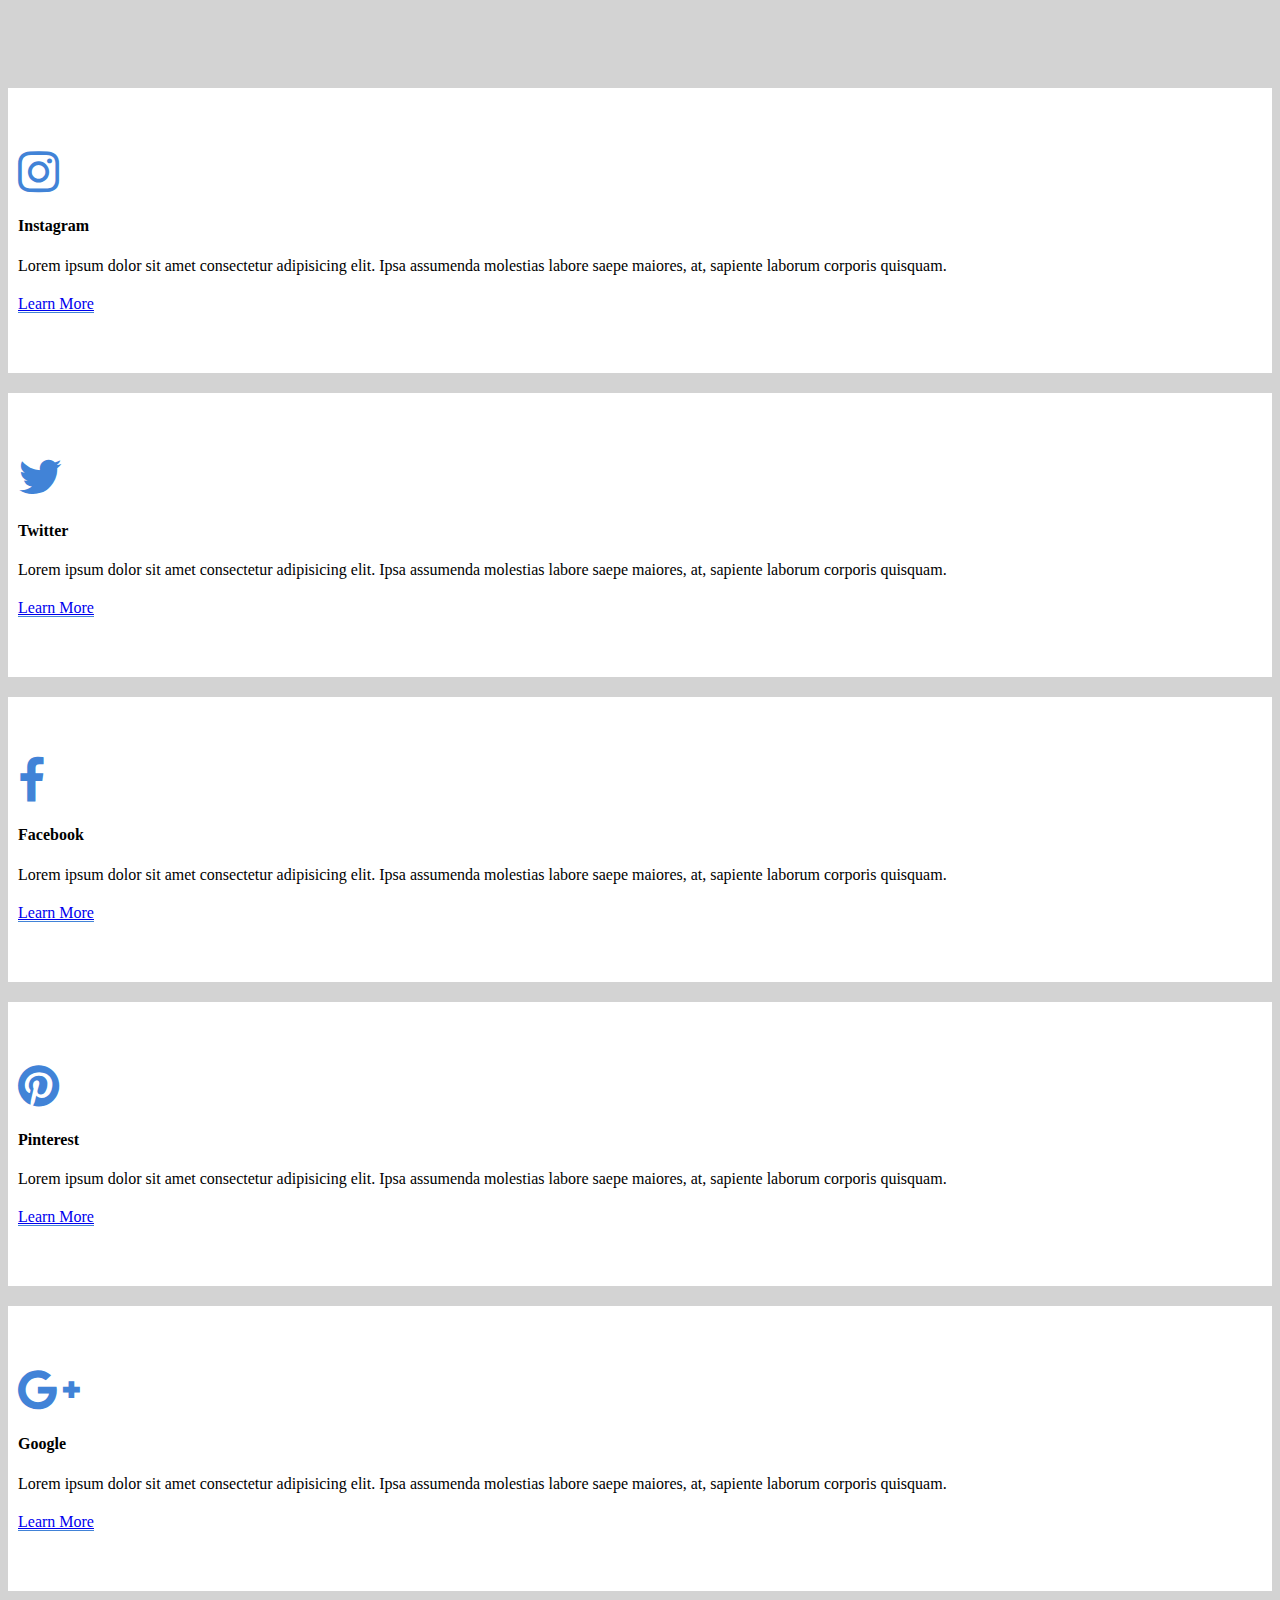
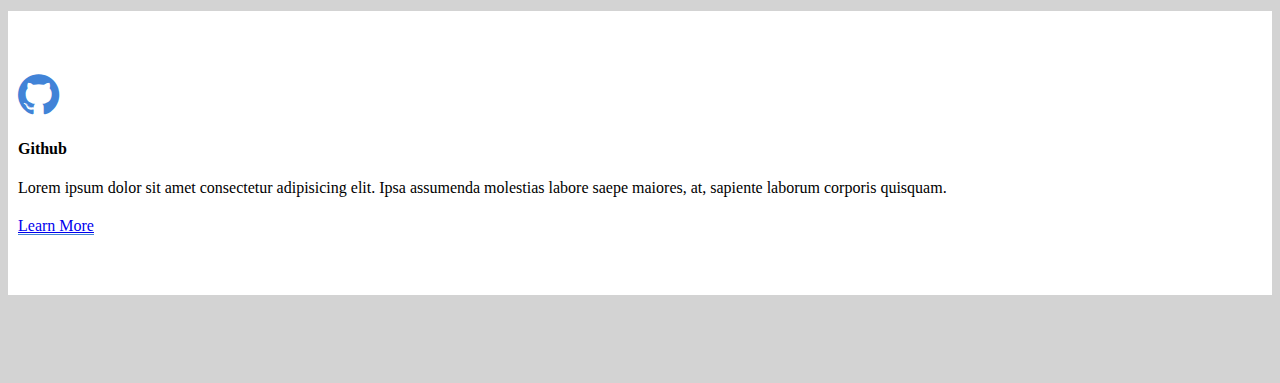
<file: frstwebdsgn/index.html>
<!DOCTYPE html>
<html lang="en">
<head>
    <meta charset="UTF-8">
    <meta http-equiv="X-UA-Compatible" content="IE=edge">
    <meta name="viewport" content="width=device-width, initial-scale=1.0">
    <title>FirstRWD</title>
    <link rel="stylesheet" href="https://cdn.jsdelivr.net/npm/bootstrap@4.6.1/dist/css/bootstrap.min.css" integrity="sha384-zCbKRCUGaJDkqS1kPbPd7TveP5iyJE0EjAuZQTgFLD2ylzuqKfdKlfG/eSrtxUkn" crossorigin="anonymous">
    <link rel="stylesheet" href="https://cdnjs.cloudflare.com/ajax/libs/font-awesome/4.7.0/css/font-awesome.min.css" integrity="sha512-SfTiTlX6kk+qitfevl/7LibUOeJWlt9rbyDn92a1DqWOw9vWG2MFoays0sgObmWazO5BQPiFucnnEAjpAB+/Sw==" crossorigin="anonymous" referrerpolicy="no-referrer" />
    <link rel="stylesheet" href="index.css"/>
</head>
<body>
    <div class="box">
        <div class="container">
           <div class="row">

              <div class="col-sm-4 col-md-4 col-lg-4">
                     <div class="box-part text-center">
                         <i class="fa fa-instagram fa-3x"></i>
                         <h4>Instagram</h4>
                         <div class="text">
                         <p>Lorem ipsum dolor sit amet consectetur adipisicing elit. Ipsa assumenda molestias labore saepe maiores, at, sapiente laborum corporis quisquam.</p>
                         </div>
                         <a href="#">Learn More</a>
                    </div>
             </div>

             <div class="col-sm-4 col-md-4 col-lg-4">
                <div class="box-part text-center">
                    <i class="fa fa-twitter fa-3x"></i>
                    <h4>Twitter</h4>
                    <div class="text">
                        <p>Lorem ipsum dolor sit amet consectetur adipisicing elit. Ipsa assumenda molestias labore saepe maiores, at, sapiente laborum corporis quisquam.</p>
                        </div>
                    <a href="#">Learn More</a>
               </div>
            </div>

            <div class="col-sm-4 col-md-4 col-lg-4">
                <div class="box-part text-center">
                    <i class="fa fa-facebook fa-3x"></i>
                    <h4>Facebook</h4>
                    <div class="text">
                        <p>Lorem ipsum dolor sit amet consectetur adipisicing elit. Ipsa assumenda molestias labore saepe maiores, at, sapiente laborum corporis quisquam.</p>
                        </div>
                    <a href="#">Learn More</a>
               </div>
            </div>

            <div class="col-sm-4 col-md-4 col-lg-4">
                <div class="box-part text-center">
                    <i class="fa fa-pinterest fa-3x" ></i>
                    <h4>Pinterest</h4>
                    <div class="text">
                        <p>Lorem ipsum dolor sit amet consectetur adipisicing elit. Ipsa assumenda molestias labore saepe maiores, at, sapiente laborum corporis quisquam.</p>
                        </div>
                    <a href="#">Learn More</a>
               </div>
            </div>

            <div class="col-sm-4 col-md-4 col-lg-4">
                <div class="box-part text-center">
                    <i class="fa fa-google-plus fa-3x"></i>
                    <h4>Google</h4>
                    <div class="text">
                        <p>Lorem ipsum dolor sit amet consectetur adipisicing elit. Ipsa assumenda molestias labore saepe maiores, at, sapiente laborum corporis quisquam.</p>
                        </div>
                    <a href="#">Learn More</a>
               </div>
            </div>

            <div class="col-sm-4 col-md-4 col-lg-4">
                <div class="box-part text-center">
                    <i class="fa fa-github fa-3x"></i>
                    <h4>Github</h4>
                    <div class="text">
                        <p>Lorem ipsum dolor sit amet consectetur adipisicing elit. Ipsa assumenda molestias labore saepe maiores, at, sapiente laborum corporis quisquam.</p>
                        </div>
                    <a href="#">Learn More</a>
               </div>
            </div>



        </div>
     </div>
</div>
    
</body>
</html>
</file>
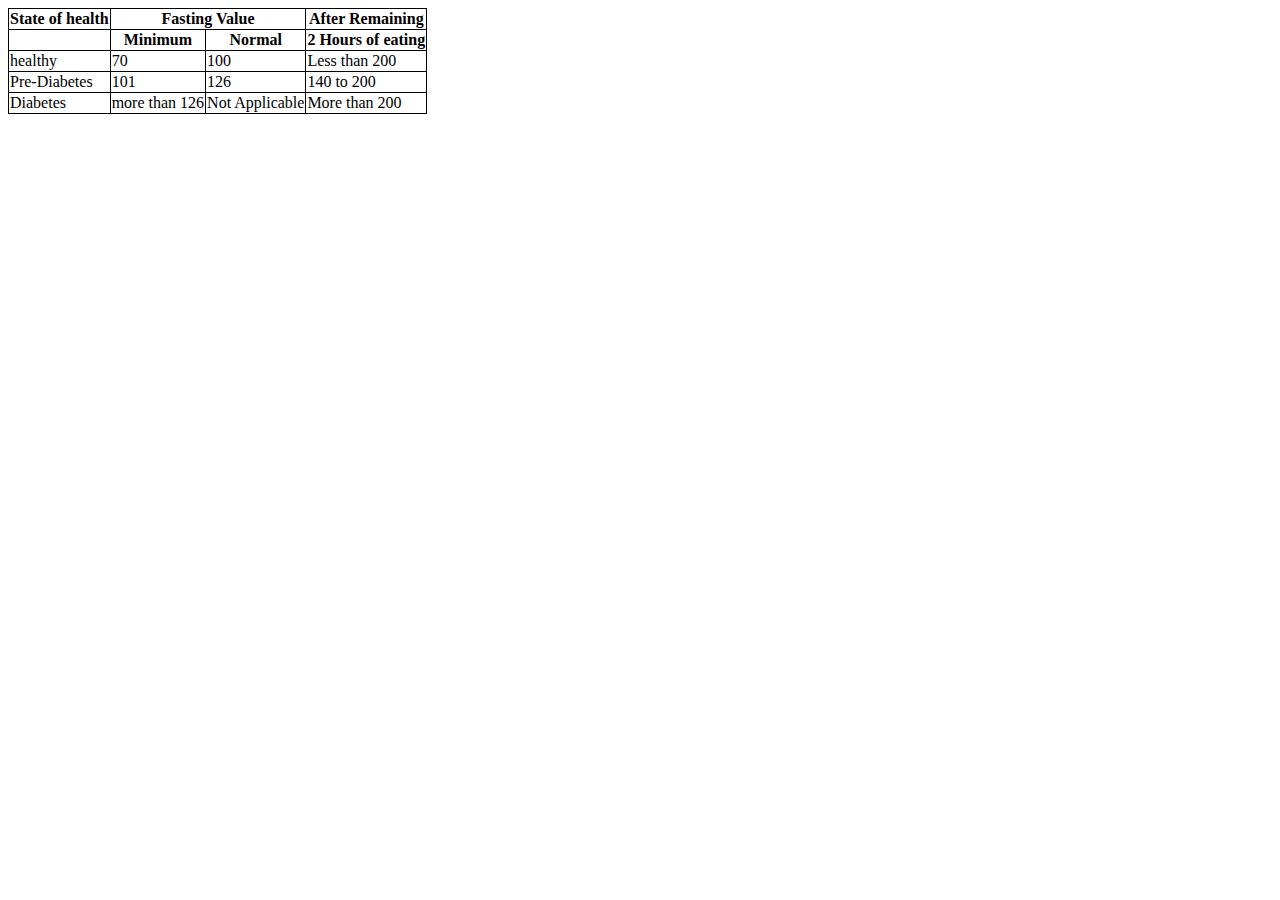
<file: html/index.html>
<!DOCTYPE html>
<html lang="en">
<head>
    <meta charset="UTF-8">
    <meta http-equiv="X-UA-Compatible" content="IE=edge">
    <meta name="viewport" content="width=device-width, initial-scale=1.0">
    <title>Table Document</title>

    <style>
        table,
        th,
        td {
            border: 1px solid black;
            border-collapse: collapse;
        } 
    
    </style>

</head>
<body>
    <table>
        <thead>
            <tr>
                <th>State of health</th>
                <th colspan="2">Fasting Value</th>
                <th>After Remaining </th>

            </tr>
        </thead>
        <tbody>
            <th></th>
            <th>Minimum</th>
            <th>Normal</th>
            <th>2 Hours of eating</th>
            <tr>
                <td>healthy</td>
                <td>70</td>
                <td>100</td>
                <td>Less than 200</td>
            </tr>

            <tr>
                <td>Pre-Diabetes</td>
                <td>101</td>
                <td>126</td>
                <td>140 to 200</td>
            </tr>

            <tr>
                <td>Diabetes</td>
                <td>more than 126</td>
                <td>Not Applicable</td>
                <td>More than 200</td>
            </tr>



        </tbody>
    </table>
</body>
</html>
</file>
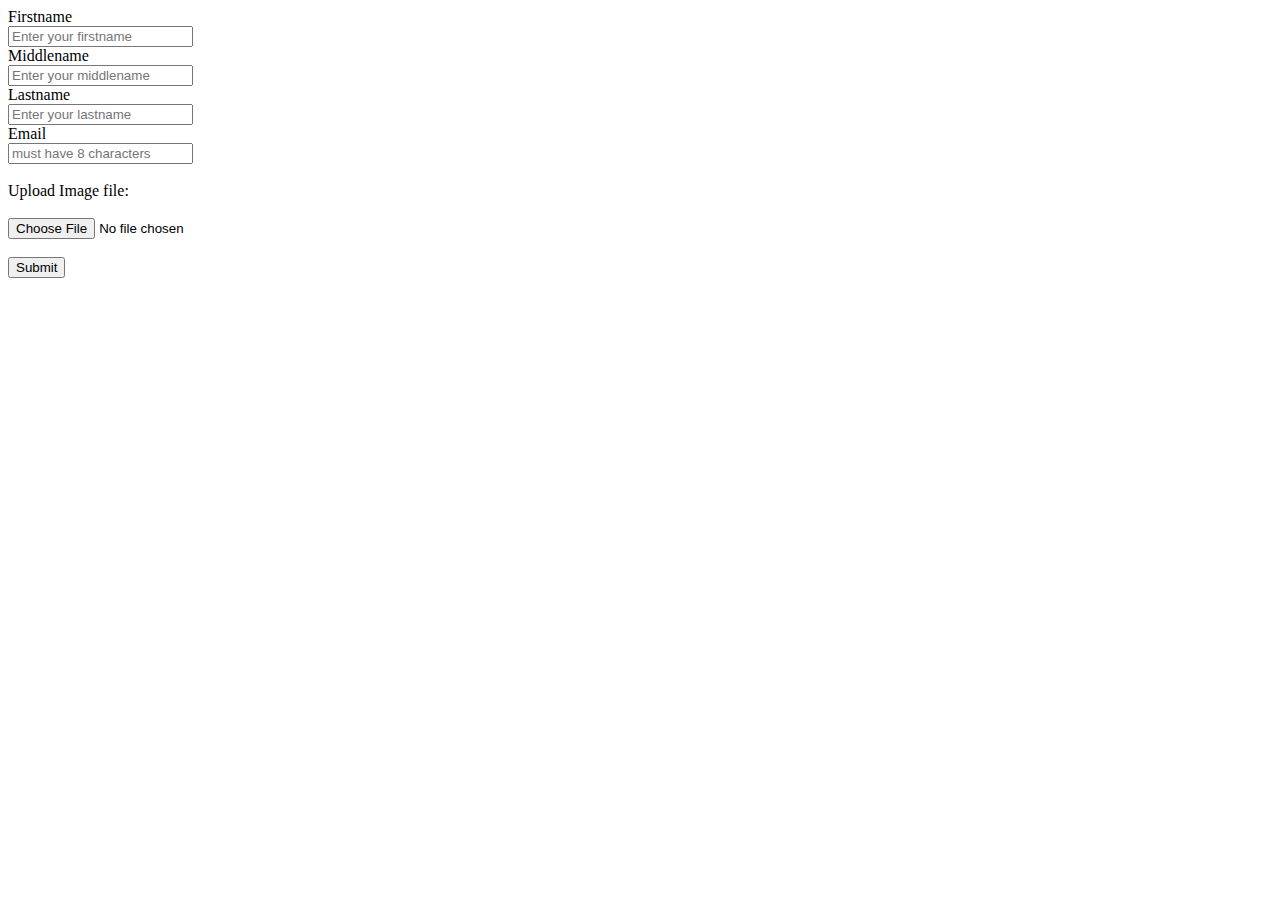
<file: htmlform/index.html>
<!DOCTYPE html>
<html lang="en">
<head>
    <meta charset="UTF-8">
    <meta http-equiv="X-UA-Compatible" content="IE=edge">
    <meta name="viewport" content="width=device-width, initial-scale=1.0">
    <title>HTML FORM</title>
</head>
<body>
    <form>
        <label for="fname">Firstname</label><br>
        <input type="text" name="prenom" id="fname" placeholder="Enter your firstname"><br>
        <label for="mname">Middlename</label><br>
        <input type="text" name="middlenom" id="mname" placeholder="Enter your middlename"><br>
        <label for="lname">Lastname</label><br>
        <input type="text" name="nom" id="lname" placeholder="Enter your lastname"><br>
        <label for="e">Email</label><br>
        <input type="email" name="email" id="e" placeholder="must have 8 characters"><br><br>
        <label for="e">Upload Image file:</label><br><br>
        <input type="file"  name="filename" id="myFile"><br><br>
        <input type="submit">
       





    </form>
</body>
</html>
</file>
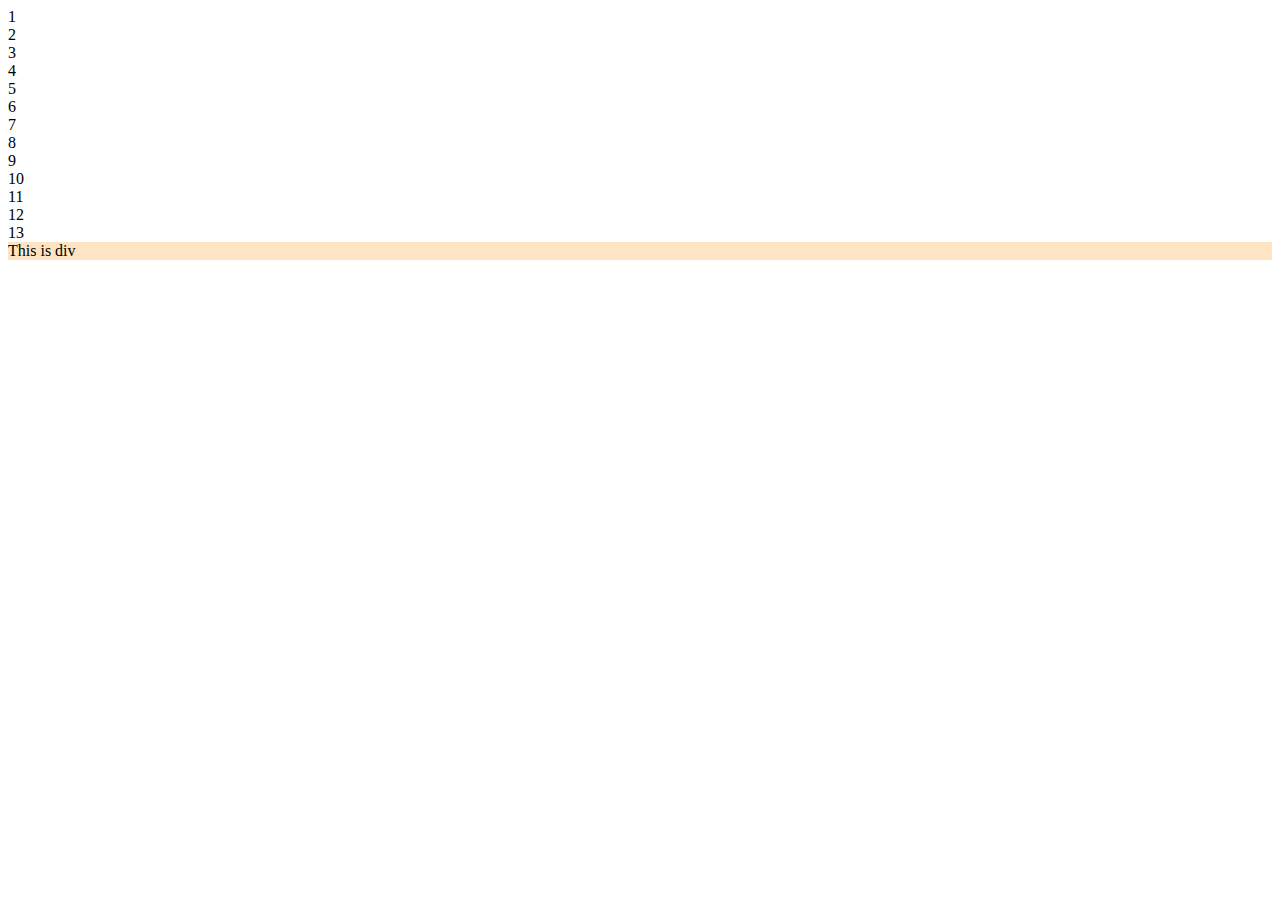
<file: bootstp.html>
<!DOCTYPE html>
<html lang="en">
<head>
    <meta charset="UTF-8">
    <meta http-equiv="X-UA-Compatible" content="IE=edge">
    <meta name="viewport" content="width=device-width, initial-scale=1.0">
    <title>Document</title>
    <link rel="stylesheet" href="https://cdn.jsdelivr.net/npm/bootstrap@4.6.1/dist/css/bootstrap.min.css" integrity="sha384-zCbKRCUGaJDkqS1kPbPd7TveP5iyJE0EjAuZQTgFLD2ylzuqKfdKlfG/eSrtxUkn" crossorigin="anonymous">
   
</head>

<body>
    <!--  .container>.row>.col-1*12  & press enter this is the shorcut methd , for that is given below   --->
    <div class="container">
        <div class="row">
            <div class="col-1 bg-primary">1</div>
            <div class="col-2 bg-secondary">2</div>
            <div class="col-3 bg-success">3</div>
            <div class="col-4 bg-danger">4</div>
            <div class="col-5 bg-warning">5</div>
            <div class="col-6 bg-info ">6</div>
            <div class="col-7 bg-primary">7</div>
            <div class="col-8 bg-secondary">8</div>
            <div class="col-9 bg-success">9</div>
            <div class="col-10 bg-danger">10</div>
            <div class="col-11 bg-warning">11</div>
            <div class="col-12 bg-info">12</div>
            <div class="col-13 bg-success">13</div>
        </div>
    </div>
    <div style="background-color: bisque;">
        This is div
    </div>
</body>
</html>
</file>
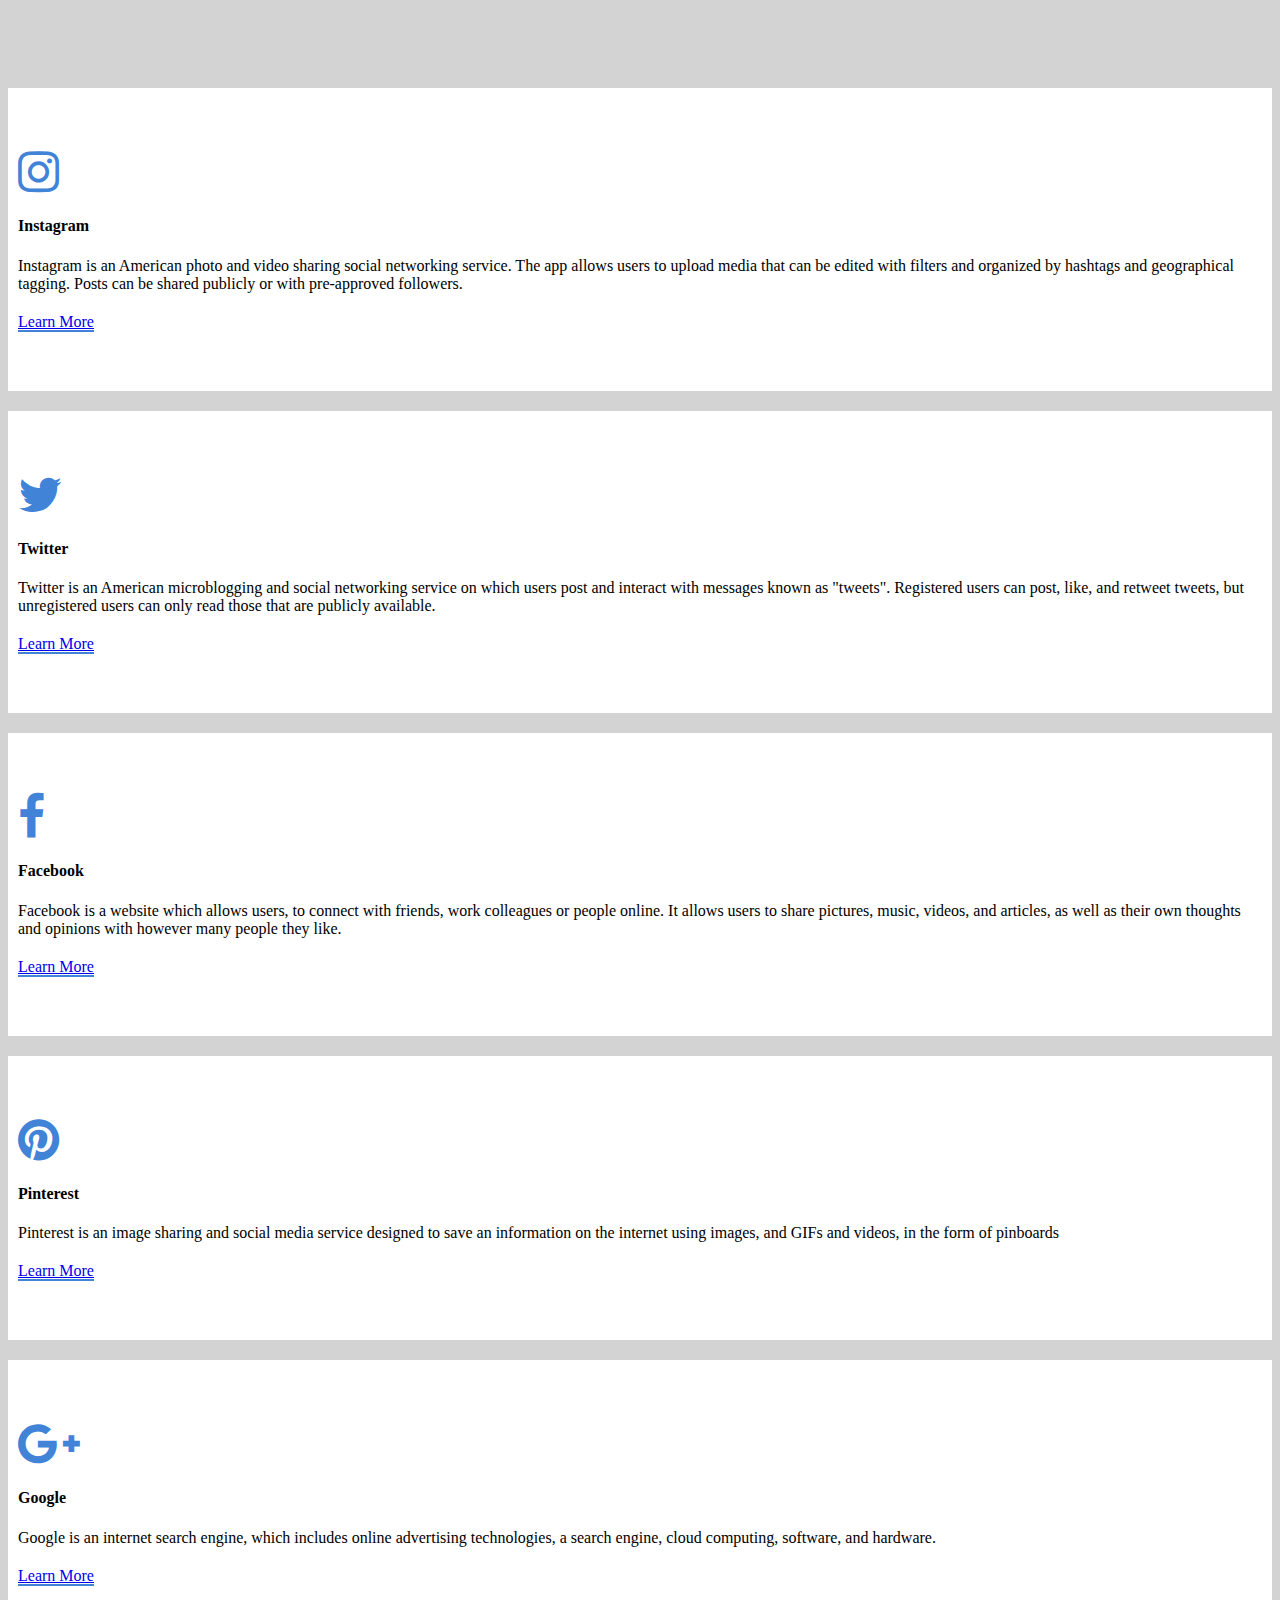
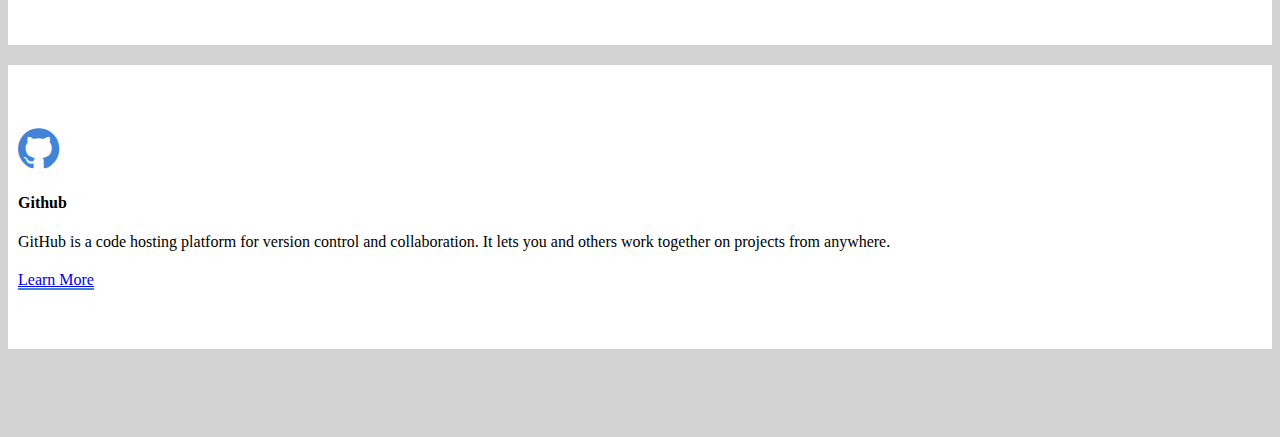
<file: firstwebsite dsgn.html>
<!DOCTYPE html>
<html lang="en">
<head>
    <meta charset="UTF-8">
    <meta http-equiv="X-UA-Compatible" content="IE=edge">
    <meta name="viewport" content="width=device-width, initial-scale=1.0">
    <title>FirstRWD</title>
    <link rel="stylesheet" href="https://cdn.jsdelivr.net/npm/bootstrap@4.6.1/dist/css/bootstrap.min.css" integrity="sha384-zCbKRCUGaJDkqS1kPbPd7TveP5iyJE0EjAuZQTgFLD2ylzuqKfdKlfG/eSrtxUkn" crossorigin="anonymous">
    <link rel="stylesheet" href="https://cdnjs.cloudflare.com/ajax/libs/font-awesome/4.7.0/css/font-awesome.min.css" integrity="sha512-SfTiTlX6kk+qitfevl/7LibUOeJWlt9rbyDn92a1DqWOw9vWG2MFoays0sgObmWazO5BQPiFucnnEAjpAB+/Sw==" crossorigin="anonymous" referrerpolicy="no-referrer" />
    <link rel="stylesheet" href="firstwebsite dsgn.css"/>
</head>
<body>
    <div class="box">
        <div class="container">
           <div class="row">

              <div class="col-sm-4 col-md-4 col-lg-4">
                     <div class="box-part text-center">
                         <i class="fa fa-instagram fa-3x"></i>
                         <h4>Instagram</h4>
                         <div class="text">
                         <p>Instagram is an American photo and video sharing social networking service. The app allows users to upload media that can be edited with filters and organized by hashtags and geographical tagging. Posts can be shared publicly or with pre-approved followers.</p>
                         </div>
                         <a href="https://about.instagram.com/">Learn More</a>
                    </div>
             </div>

             <div class="col-sm-4 col-md-4 col-lg-4">
                <div class="box-part text-center">
                    <i class="fa fa-twitter fa-3x"></i>
                    <h4>Twitter</h4>
                    <div class="text">
                        <p>Twitter is an American microblogging and social networking service on which users post and interact with messages known as "tweets". Registered users can post, like, and retweet tweets, but unregistered users can only read those that are publicly available.</p>
                        </div>
                    <a href="https://about.twitter.com/en">Learn More</a>
               </div>
            </div>

            <div class="col-sm-4 col-md-4 col-lg-4">
                <div class="box-part text-center">
                    <i class="fa fa-facebook fa-3x"></i>
                    <h4>Facebook</h4>
                    <div class="text">
                        <p>Facebook is a website which allows users, to connect with friends, work colleagues or people online. It allows users to share pictures, music, videos, and articles, as well as their own thoughts and opinions with however many people they like.</p>
                        </div>
                    <a href="https://about.facebook.com/">Learn More</a>
               </div>
            </div>

            <div class="col-sm-4 col-md-4 col-lg-4">
                <div class="box-part text-center">
                    <i class="fa fa-pinterest fa-3x" ></i>
                    <h4>Pinterest</h4>
                    <div class="text">
                        <p>Pinterest is an image sharing and social media service designed to save an information on the internet using images, and GIFs and videos, in the form of pinboards</p>
                        </div>
                    <a href="https://about.pinterest.com/en-gb">Learn More</a>
               </div>
            </div>

            <div class="col-sm-4 col-md-4 col-lg-4">
                <div class="box-part text-center">
                    <i class="fa fa-google-plus fa-3x"></i>
                    <h4>Google</h4>
                    <div class="text">
                        <p>Google is an internet search engine, which includes online advertising technologies, a search engine, cloud computing, software, and hardware.</p>
                        </div>
                    <a href="https://about.google/">Learn More</a>
               </div>
            </div>

            <div class="col-sm-4 col-md-4 col-lg-4">
                <div class="box-part text-center">
                    <i class="fa fa-github fa-3x"></i>
                    <h4>Github</h4>
                    <div class="text">
                        <p>GitHub is a code hosting platform for version control and collaboration. It lets you and others work together on projects from anywhere.</p>
                        </div>
                    <a href="https://en.wikipedia.org/wiki/GitHub">Learn More</a>
               </div>
            </div>



        </div>
     </div>
</div>
    
</body>
</html>
</file>
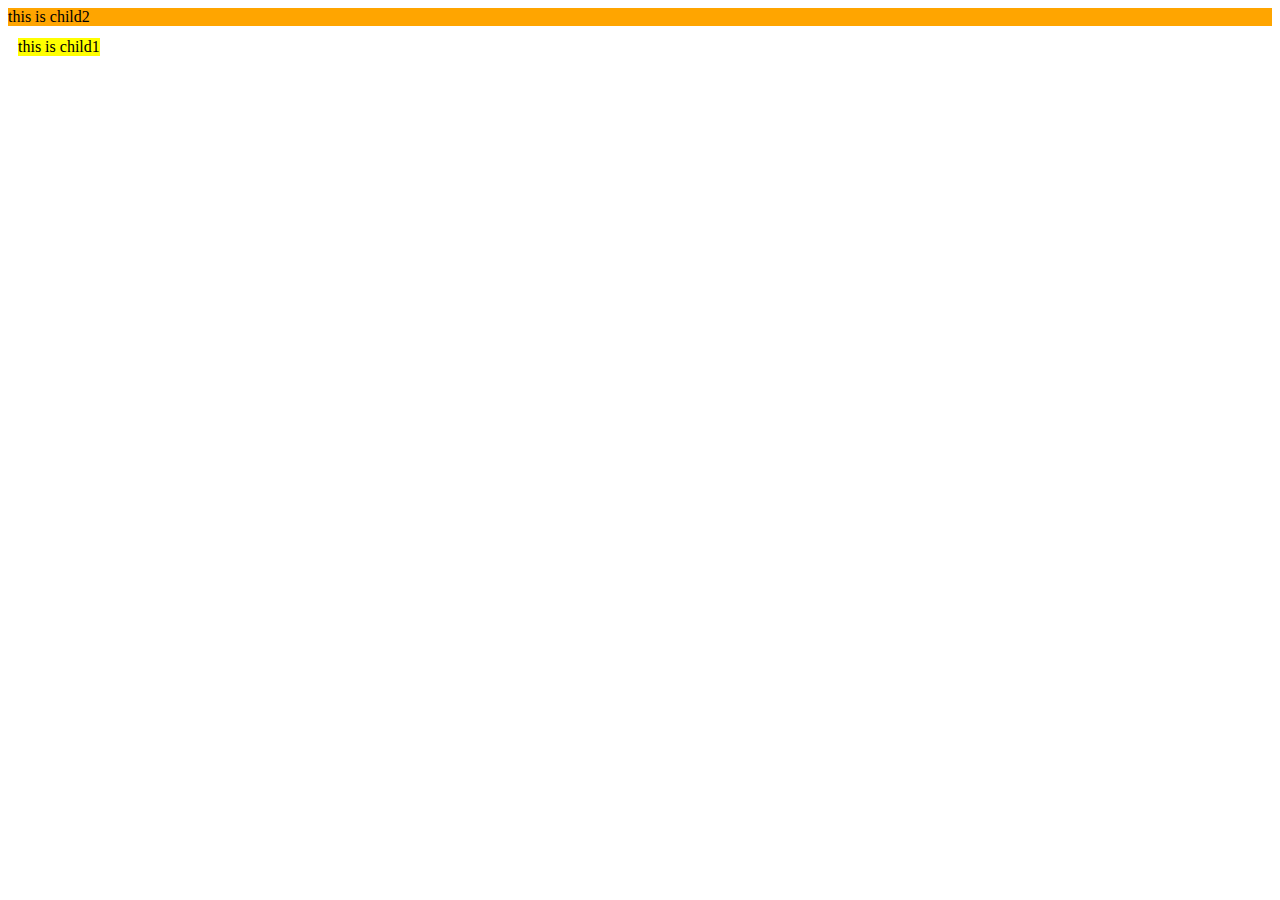
<file: positionprprty.html>
<!DOCTYPE html>
<html lang="en">
<head>
    <meta charset="UTF-8">
    <meta http-equiv="X-UA-Compatible" content="IE=edge">
    <meta name="viewport" content="width=device-width, initial-scale=1.0">
    <title>Document</title>
    <style>
        .parent{
            background-color: green;
            position: relative;
        }
        .child1{
            background-color: yellow;
            top:30px;
            left:10px;
            position: absolute;
           
        }
        .child2{
            background-color: orange;
        }

    </style>
</head>
<body>
    <span class="parent">
        <div class="child1">this is child1</div>
            <div class="child2">this is child2</div>
        
    </span>
</body>
</html>
</file>
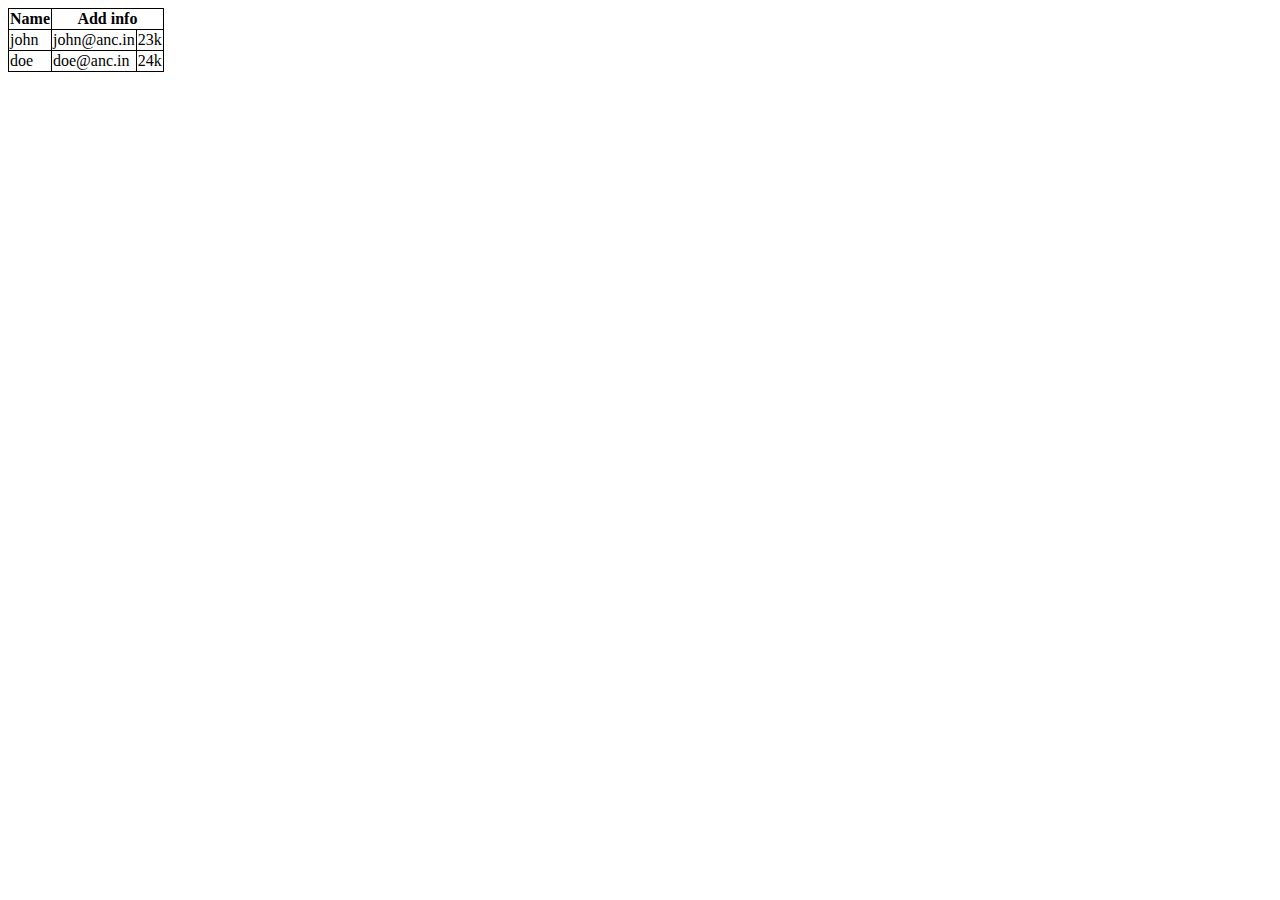
<file: html/index1.html>
<!DOCTYPE html>
<html lang="en">
<head>
    <meta charset="UTF-8">
    <meta http-equiv="X-UA-Compatible" content="IE=edge">
    <meta name="viewport" content="width=device-width, initial-scale=1.0">
    <title>Document</title>
    <style>
        table,
        th,
        td {
            border: 1px solid black;
            border-collapse: collapse;
        }
    </style>

</head>
<body>
    <table>
        <thead>
            <tr>
                <th>Name</th>
              <!---<th>Email</th>
                <th>Salary</th> -->

                <th colspan="2">Add info</th>

            </tr>
        </thead>
        <tbody>
            <tr>
                <td>john</td>
                <td>john@anc.in</td>
                <td>23k</td>
            </tr>

            <tr>
                <td>doe</td>
                <td>doe@anc.in</td>
                <td>24k</td>
            </tr>
        </tbody>
    </table>
    
</body>
</html>
</file>
<file: frstwebdsgn/index.css>
body{
    background-color: lightgrey;
}
.fa{
    color:rgb(65,131,215);
}
a{
    border-bottom: 1px solid rgb(65,131,215);

}
.box-part{
    background-color: white;
    margin: 20px 0px;
    padding: 60px 10px;
}
.text{
    margin: 20px 0px;
}
.box{
    padding: 60px 0px;

}
</file>
<file: firstwebsite dsgn.css>
body{
    background-color: lightgrey;
}
.fa{
    color:rgb(65,131,215);
}
a{
    border-bottom: 2px solid rgb(65,131,215);

}
.box-part{
    background-color: white;
    margin: 20px 0px;
    padding: 60px 10px;
}
.text{
    margin: 20px 0px;
}
.box{
    padding: 60px 0px;

}
</file>
